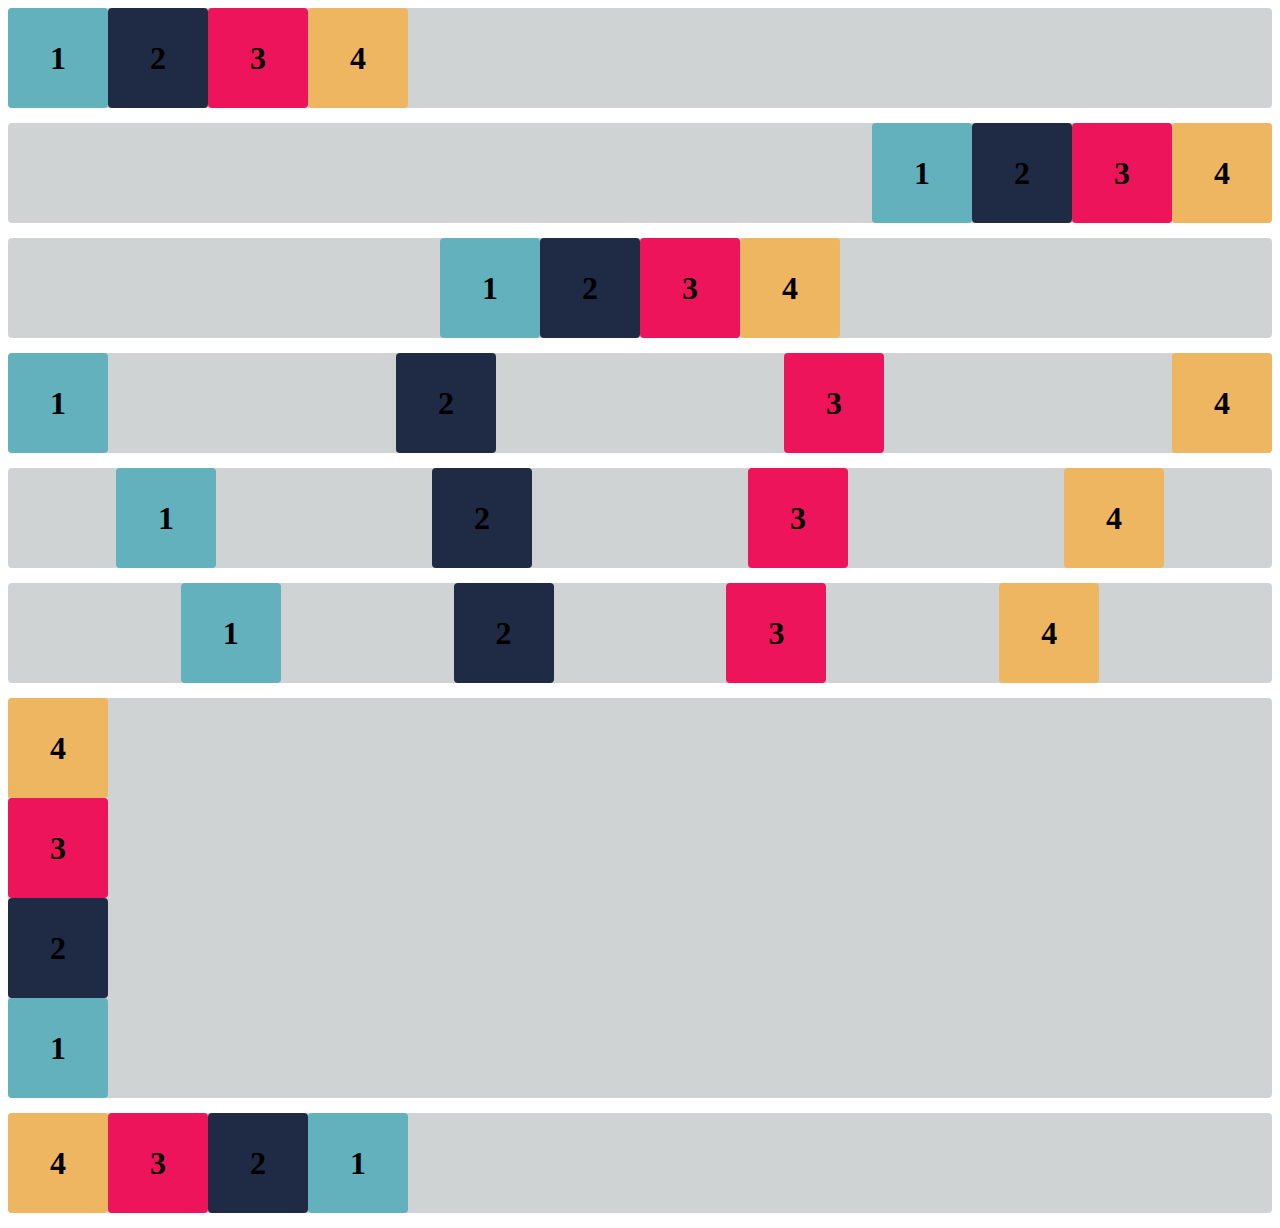
<file: Exercicios_flexbox/index.html>
<!DOCTYPE html>
<html lang="en">

<head>
    <meta charset="UTF-8">
    <meta http-equiv="X-UA-Compatible" content="IE=edge">
    <meta name="viewport" content="width=device-width, initial-scale=1.0">
    <title>Flex-box</title>
    <link rel="stylesheet" href="estilo.css">
</head>

<body>

    <div class="base container1">
        <div class="flex-item box1"><h1>1</h1></div>
        <div class="flex-item box2"><h1>2</h1></div>
        <div class="flex-item box3"><h1>3</h1></div>
        <div class="flex-item box4"><h1>4</h1></div>
    </div>
    <div class="base container2">
        <div class="flex-item box1"><h1>1</h1></div>
        <div class="flex-item box2"><h1>2</h1></div>
        <div class="flex-item box3"><h1>3</h1></div>
        <div class="flex-item box4"><h1>4</h1></div>
    </div>
    <div class="base container3">
        <div class="flex-item box1"><h1>1</h1></div>
        <div class="flex-item box2"><h1>2</h1></div>
        <div class="flex-item box3"><h1>3</h1></div>
        <div class="flex-item box4"><h1>4</h1></div>
    </div>
    <div class="base container4">
        <div class="flex-item box1"><h1>1</h1></div>
        <div class="flex-item box2"><h1>2</h1></div>
        <div class="flex-item box3"><h1>3</h1></div>
        <div class="flex-item box4"><h1>4</h1></div>
    </div>
    <div class="base container5">
        <div class="flex-item box1"><h1>1</h1></div>
        <div class="flex-item box2"><h1>2</h1></div>
        <div class="flex-item box3"><h1>3</h1></div>
        <div class="flex-item box4"><h1>4</h1></div>
    </div>
    <div class="base container6">
        <div class="flex-item box1"><h1>1</h1></div>
        <div class="flex-item box2"><h1>2</h1></div>
        <div class="flex-item box3"><h1>3</h1></div>
        <div class="flex-item box4"><h1>4</h1></div>
    </div>
    <div class="base containerB">
        <div class="flex-item box1"><h1>1</h1></div>
        <div class="flex-item box2"><h1>2</h1></div>
        <div class="flex-item box3"><h1>3</h1></div>
        <div class="flex-item box4"><h1>4</h1></div>
    </div>
    <div class="base containerC">
        <div class="flex-item box1"><h1>1</h1></div>
        <div class="flex-item box2"><h1>2</h1></div>
        <div class="flex-item box3"><h1>3</h1></div>
        <div class="flex-item box4"><h1>4</h1></div>
    </div>

</body>

</html>
</file>
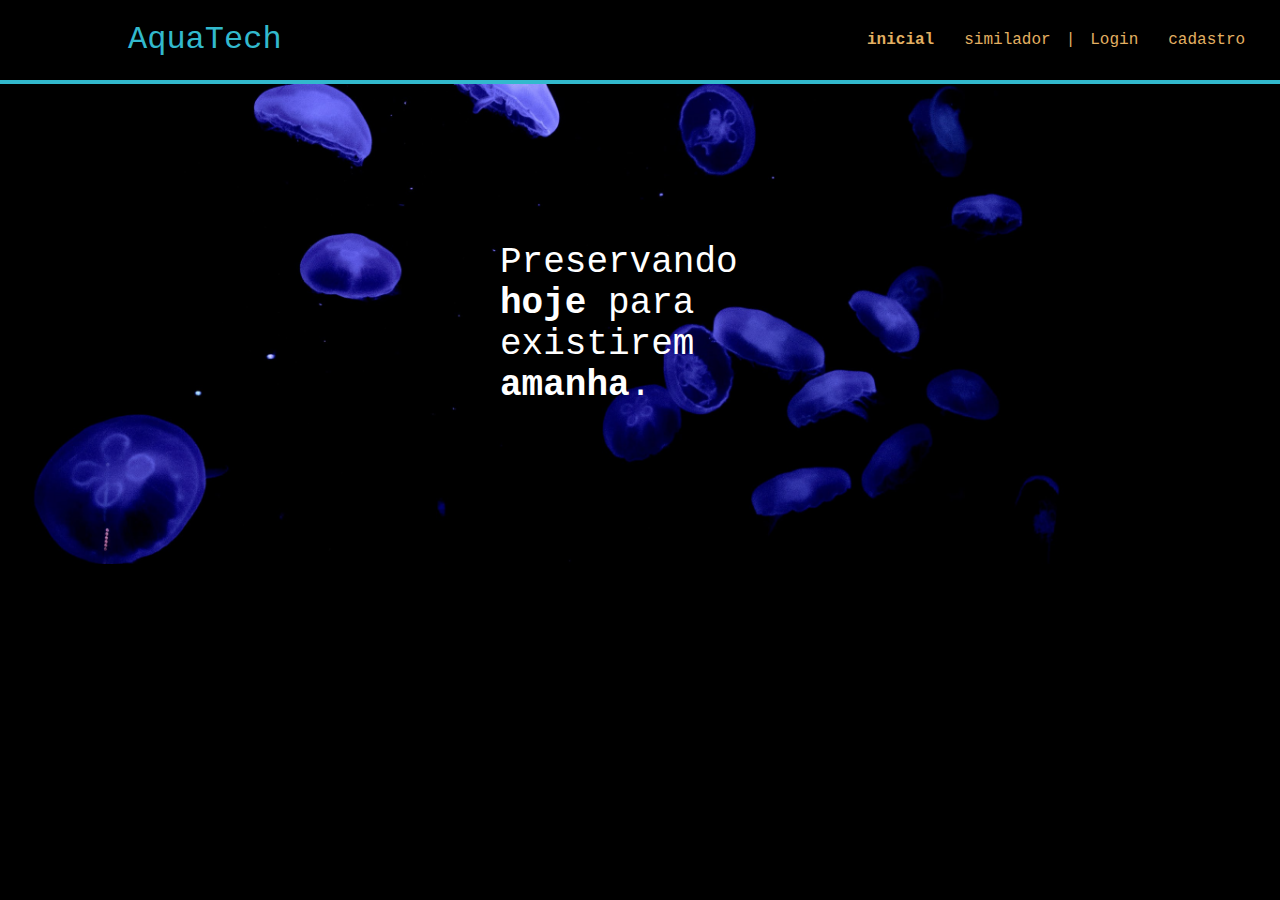
<file: PIcss/index.html>
<!DOCTYPE html>
<html lang="pt">

<head>
    <meta charset="UTF-8">
    <meta http-equiv="X-UA-Compatible" content="IE=edge">
    <meta name="viewport" content="width=device-width, initial-scale=1.0">
    <title>index</title>
    <link rel="stylesheet" href="style.css">
</head>

<body>
    <div class="header">

        <div class="container">
            <h1 class="titulo">AquaTech</h1>


            <ul class="navbar">
                <li>
                    <a href="" class="agora">inicial</a>
                </li>
                <li>
                    <a href="">similador</a>
                </li>

                <li>
                    |
                </li>

                <li>
                    <a href="login.html">Login</a>
                </li>
                <li>
                    <a href="">cadastro</a>
                </li>
            </ul>


        </div>
    </div>
    <div class="banner">

        <div class="container">
            <p>Preservando <span>hoje</span> para existirem <span>amanha</span>.</p>
        </div>

    </div>

</body>

</html>
</file>
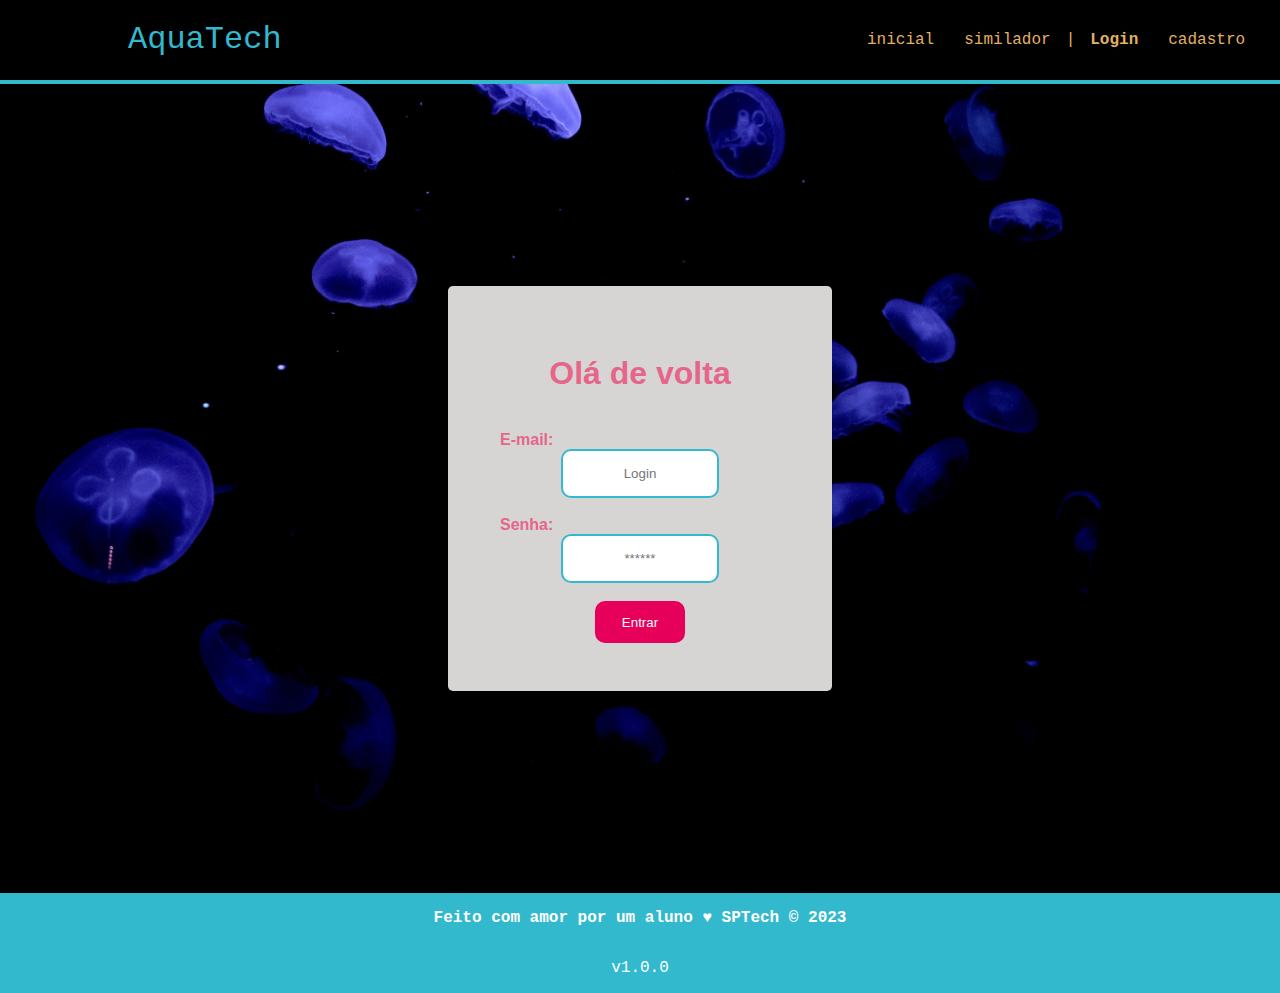
<file: PIcss/login.html>
<!DOCTYPE html>
<html lang="en">

<head>
    <meta charset="UTF-8">
    <meta http-equiv="X-UA-Compatible" content="IE=edge">
    <meta name="viewport" content="width=device-width, initial-scale=1.0">
    <title>login</title>
    <link rel="stylesheet" href="style.css">
</head>

<body>
    <div class="header">

        <div class="container">
            <h1 class="titulo">AquaTech</h1>


            <ul class="navbar">
                <li>
                    <a href="index.html">inicial</a>
                </li>
                <li>
                    <a href="">similador</a>
                </li>

                <li>
                    |
                </li>

                <li>
                    <a href="" class="agora">Login</a>
                </li>
                <li>
                    <a href="">cadastro</a>
                </li>
            </ul>


        </div>
    </div>
    <div class="banner">

        <div class="card">

            <div class="formbox">

                <h1>Olá de volta</h1>
                <div>
                    <p>E-mail:</p>
                    <input type="text" placeholder="Login">
                </div>
                <div>
                    <p>Senha:</p>
                    <input type="password" placeholder="******">
                </div>
                <div>
                    <button>Entrar</button>
                </div>
            </div>

        </div>

    </div>

    <div class="footer">
        <p><b>Feito com amor por um aluno &hearts; SPTech &copy; 2023</b></p>
        <p>v1.0.0</p>
    </div>

</body>

</html>
</file>
<file: Exercicios_flexbox/estilo.css>
.flex-item {
    width: 100px;
    height: 100px;
    border-radius: 4px;
    display: flex;
    align-items: center;
}

.base {
    margin-bottom: 15px;
    background-color: #d0d3d4;
    border-radius: 4px;
}

.box1 {
    background-color: #63b1bc;
}

.box2 {
    background-color: #1f2a44;
}

.box3 {
    background-color: #ed145b;
}

.box4 {
    background-color: #efb661;
}

h1 {
    width: fit-content;
    margin: auto;
}

/* Insira o código abaixo */

.container1 {
    display: flex;
}

.container2 {
    display: flex;
    justify-content: flex-end;
}

.container3 {
   display: flex;
   justify-content: center;
}

.container4 {
    display: flex;
    justify-content: space-between;
}
.container5 {
    display: flex;
    justify-content: space-around;
}
.container6 {
    display: flex;
    justify-content: space-evenly;
}
.containerB {
    display: flex;
    flex-direction: column-reverse;
}
.containerC {
    display: flex;
    flex-direction: row-reverse;
    justify-content: start;
}
</file>
<file: PIcss/style.css>
body {
    margin: 0;
    padding: 0;
    font-family: 'Courier New', Courier, monospace;
    background-color: black;
}

.container {
    width: 80%;
    margin: auto;
    display: flex;
}

.header {
    border-bottom: 4px #32b9cd solid;
}

.header .container {
    justify-content: space-between;
}

.header a {
    text-decoration: none;
    color: #e3b062;
    margin: 15px;
}

.agora {
    font-weight: 800;
}

.navbar {
    color: #e3b062;
    width: 300px;
    display: flex;
    align-items: center;
    justify-content: space-between;
    list-style: none;

}

.titulo {
    color: #32b9cd;
    width: fit-content;
    font-weight: 500;
}

.banner {
    height: fit-content;
    padding: 40px 0;
    color: white;
    background-image: url(assets/bg-jelly-fish-para_outras_pags.png);
    background-size: cover;
}

.banner .container {
    height: 400px;
    font-size: 36px;
    justify-content: center;
    align-items: center;
}

.banner p{
    height: fit-content;    
    margin: 0;
    padding: 0;
    width: 280px;
}

.container span{
    font-weight: 800;
}


.footer {
    background-color: #32B9CD;
    display: flex;
    justify-content: center;
    flex-direction: column;
    align-items: center;
    color: white;

}

.card {
    height: 81vh;
    display: flex;
    align-items: center;
    justify-content: center;

}

.formbox {
    font-family: Arial, Helvetica, sans-serif;
    color: #e5668a;
    width: 30vw;
    height: 45vh;
    display: flex;
    flex-direction: column;
    align-items: center;
    justify-content: center;
    background-color: rgb(215, 212, 212);
    border-radius: 5px;
    
}
.formbox div{
    width: 100%;
    display: flex;
    flex-direction: column;
    justify-content: center;
    align-items: center;
    margin-top: 2vh;
}

.formbox p{
    font-weight: 800;
    margin: 0;
    display: flex;
}

.formbox input{
    padding: 0;
    height: 5vh;
    width: 40%;
    text-align: center;
    border: #32B9CD 2px solid;
    border-radius: 10px;
}


.formbox button{
    text-decoration: none;
    background-color: #E6005A;
    color: white;
    border: none;
    width: 7vw;
    border-radius: 10px;
    padding: 1.5vh;
}
</file>
